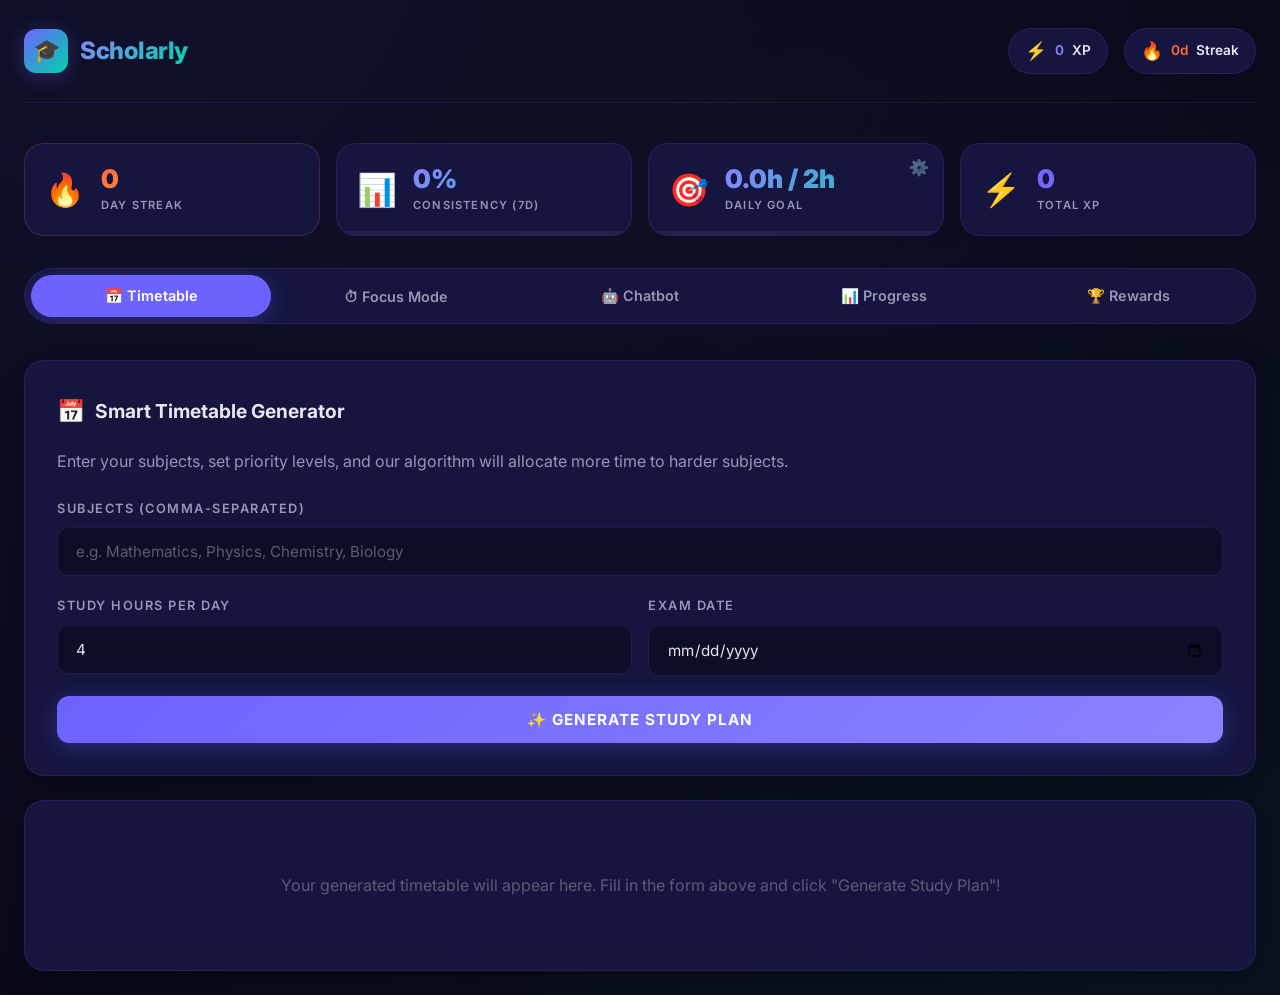
<file: templates/index.html>
<!DOCTYPE html>
<html lang="en">
<head>
  <meta charset="UTF-8"/>
  <meta name="viewport" content="width=device-width, initial-scale=1.0"/>
  <title>Smart Study Companion</title>
  <meta name="description" content="AI-powered study companion with timetable generation, Pomodoro timer, chatbot, analytics, and gamification."/>
  <link rel="stylesheet" href="/static/style.css"/>
</head>
<body>

  <!-- Toast Container -->
  <div id="toast-container" class="toast-container"></div>

  <div class="app-container">

    <!-- ════════════ HEADER ════════════ -->
    <header class="app-header">
      <a href="/" class="logo">
        <div class="logo-icon">🎓</div>
        <span class="logo-text">Scholarly</span>
      </a>
      <div class="header-stats">
        <div class="stat-badge">
          <span class="icon">⚡</span>
          <span class="value" id="header-points">0</span>
          <span>XP</span>
        </div>
        <div class="stat-badge streak-badge">
          <span class="icon">🔥</span>
          <span class="value" id="header-streak">0d</span>
          <span>Streak</span>
        </div>
      </div>
    </header>

    <!-- ════════════ DASHBOARD WIDGETS ════════════ -->
    <div class="dashboard-widgets">

      <!-- 🔥 Streak Widget -->
      <div class="widget widget-streak" id="streak-widget">
        <div class="widget-icon">🔥</div>
        <div class="widget-content">
          <div class="widget-value" id="dash-streak">0</div>
          <div class="widget-label">Day Streak</div>
        </div>
      </div>

      <!-- 📊 Consistency Score Widget -->
      <div class="widget widget-consistency">
        <div class="widget-icon">📊</div>
        <div class="widget-content">
          <div class="widget-value" id="dash-consistency">0%</div>
          <div class="widget-label">Consistency (7d)</div>
        </div>
        <div class="consistency-bar">
          <div class="consistency-fill" id="consistency-fill" style="width: 0%"></div>
        </div>
      </div>

      <!-- 🎯 Daily Goal Tracker Widget -->
      <div class="widget widget-goal">
        <div class="widget-icon">🎯</div>
        <div class="widget-content">
          <div class="widget-value" id="dash-goal-progress">0 / 2h</div>
          <div class="widget-label">Daily Goal</div>
        </div>
        <div class="goal-bar">
          <div class="goal-fill" id="goal-fill" style="width: 0%"></div>
        </div>
        <button class="goal-set-btn" onclick="openGoalModal()" title="Set daily goal">⚙️</button>
      </div>

      <!-- ⚡ XP Widget -->
      <div class="widget widget-xp">
        <div class="widget-icon">⚡</div>
        <div class="widget-content">
          <div class="widget-value" id="dash-xp">0</div>
          <div class="widget-label">Total XP</div>
        </div>
      </div>

    </div>

    <!-- Daily Goal Modal -->
    <div id="goal-modal" class="goal-modal-overlay" style="display:none;">
      <div class="goal-modal">
        <h3>🎯 Set Daily Study Goal</h3>
        <p style="color: var(--text-secondary); margin-bottom: 16px; font-size: 0.9rem;">
          How many hours do you want to study each day?
        </p>
        <div class="form-group">
          <label for="goal-hours-input">Daily Goal (hours)</label>
          <input type="number" id="goal-hours-input" class="form-input" min="0.5" max="12" step="0.5" value="2"/>
        </div>
        <div style="display:flex; gap:12px; margin-top:16px;">
          <button class="btn btn-secondary" onclick="closeGoalModal()" style="flex:1;">Cancel</button>
          <button class="btn btn-primary" onclick="saveDailyGoal()" style="flex:1;">Save Goal</button>
        </div>
      </div>
    </div>

    <!-- ════════════ NAV TABS ════════════ -->
    <div class="nav-tabs">
      <button class="nav-tab active" data-tab="timetable" onclick="switchTab('timetable')">📅 Timetable</button>
      <button class="nav-tab" data-tab="focus" onclick="switchTab('focus')">⏱ Focus Mode</button>
      <button class="nav-tab" data-tab="chatbot" onclick="switchTab('chatbot')">🤖 Chatbot</button>
      <button class="nav-tab" data-tab="progress" onclick="switchTab('progress')">📊 Progress</button>
      <button class="nav-tab" data-tab="rewards" onclick="switchTab('rewards')">🏆 Rewards</button>
    </div>


    <!-- ══════════════════════════════════════════════════════ -->
    <!--  SECTION 1: TIMETABLE GENERATOR                      -->
    <!-- ══════════════════════════════════════════════════════ -->
    <div id="section-timetable" class="section active">

      <div class="card">
        <div class="card-title"><span class="emoji">📅</span> Smart Timetable Generator</div>
        <p style="color: var(--text-secondary); margin-bottom: 24px;">
          Enter your subjects, set priority levels, and our algorithm will allocate more time to harder subjects.
        </p>

        <div class="form-group">
          <label for="input-subjects">Subjects (comma-separated)</label>
          <input type="text" id="input-subjects" class="form-input"
                 placeholder="e.g. Mathematics, Physics, Chemistry, Biology"/>
        </div>

        <!-- Subject Priority Selection (dynamically populated) -->
        <div id="priority-container" class="priority-container" style="display:none;">
          <label class="priority-label">📌 Set Subject Priority</label>
          <p style="color: var(--text-muted); font-size: 0.8rem; margin-bottom: 12px;">
            Hard subjects get more study time in your timetable.
          </p>
          <div id="priority-list" class="priority-list"></div>
        </div>

        <div class="form-row">
          <div class="form-group">
            <label for="input-hours">Study Hours Per Day</label>
            <input type="number" id="input-hours" class="form-input"
                   min="1" max="12" value="4" placeholder="4"/>
          </div>
          <div class="form-group">
            <label for="input-exam-date">Exam Date</label>
            <input type="date" id="input-exam-date" class="form-input"/>
          </div>
        </div>

        <button class="btn btn-primary btn-full" onclick="generatePlan()">
          ✨ Generate Study Plan
        </button>
      </div>

      <!-- Timetable Output -->
      <div class="card" id="timetable-result">
        <p style="text-align: center; color: var(--text-muted); padding: 40px 0;">
          Your generated timetable will appear here. Fill in the form above and click "Generate Study Plan"!
        </p>
      </div>
    </div>


    <!-- ══════════════════════════════════════════════════════ -->
    <!--  SECTION 2: FOCUS TIMER                               -->
    <!-- ══════════════════════════════════════════════════════ -->
    <div id="section-focus" class="section">

      <!-- Distraction Detector Bar -->
      <div id="distraction-bar" class="distraction-bar">
        <div class="dot"></div>
        <span id="distraction-text">⚪ Distraction Detector: Inactive</span>
      </div>

      <div class="card">
        <div class="card-title"><span class="emoji">⏱</span> Pomodoro Focus Timer</div>

        <!-- Timer Settings -->
        <div class="form-row" style="margin-bottom: 24px;">
          <div class="form-group">
            <label for="timer-study-min">Study (minutes)</label>
            <input type="number" id="timer-study-min" class="form-input" min="1" max="120" value="25"/>
          </div>
          <div class="form-group">
            <label for="timer-break-min">Break (minutes)</label>
            <input type="number" id="timer-break-min" class="form-input" min="1" max="30" value="5"/>
          </div>
        </div>

        <div class="form-group">
          <label for="timer-subject">Subject</label>
          <select id="timer-subject" class="form-input">
            <option value="General">General Study</option>
            <option value="Mathematics">Mathematics</option>
            <option value="Physics">Physics</option>
            <option value="Chemistry">Chemistry</option>
            <option value="Biology">Biology</option>
          </select>
        </div>

        <!-- Timer Display -->
        <div class="timer-container">
          <div id="timer-ring" class="timer-ring">
            <div id="timer-display" class="timer-display">25:00</div>
            <div id="timer-phase" class="timer-phase">Ready</div>
            <div id="timer-cycle" class="timer-cycle">Cycle 0</div>
          </div>

          <div class="timer-controls">
            <button id="btn-start" class="btn btn-primary" onclick="startTimer()">▶ Start</button>
            <button id="btn-pause" class="btn btn-secondary" onclick="pauseTimer()" style="display:none;">⏸ Pause</button>
            <button class="btn btn-secondary" onclick="resetTimer()">⟲ Reset</button>
            <button id="btn-finish" class="btn btn-success" onclick="finishSession()" style="display:none;">✓ Finish & Save</button>
          </div>
        </div>
      </div>
    </div>


    <!-- ══════════════════════════════════════════════════════ -->
    <!--  SECTION 3: CHATBOT                                   -->
    <!-- ══════════════════════════════════════════════════════ -->
    <div id="section-chatbot" class="section">
      <div class="card">
        <div class="card-title"><span class="emoji">🤖</span> Study Assistant</div>

        <div class="chat-container">
          <div id="chat-messages" class="chat-messages">
            <!-- Messages injected by JS -->
          </div>

          <div class="quick-replies">
            <button class="quick-reply" onclick="sendQuickReply('Give me study tips')">📚 Study Tips</button>
            <button class="quick-reply" onclick="sendQuickReply('How do I focus better?')">🎯 Focus Help</button>
            <button class="quick-reply" onclick="sendQuickReply('How should I prepare for exams?')">📝 Exam Prep</button>
            <button class="quick-reply" onclick="sendQuickReply('I need motivation')">💪 Motivation</button>
            <button class="quick-reply" onclick="sendQuickReply('Help me manage my time')">⏰ Time Tips</button>
          </div>

          <div class="chat-input-row">
            <input type="text" id="chat-input" class="form-input" placeholder="Ask me anything about studying..."/>
            <button class="btn btn-primary" onclick="sendChat()">Send</button>
          </div>
        </div>
      </div>
    </div>


    <!-- ══════════════════════════════════════════════════════ -->
    <!--  SECTION 4: PROGRESS / ANALYTICS                      -->
    <!-- ══════════════════════════════════════════════════════ -->
    <div id="section-progress" class="section">

      <!-- Stats Grid -->
      <div class="stats-grid">
        <div class="stat-card">
          <div class="stat-icon">📅</div>
          <div class="stat-value" id="stat-today-mins">0m</div>
          <div class="stat-label">Today</div>
        </div>
        <div class="stat-card">
          <div class="stat-icon">📊</div>
          <div class="stat-value" id="stat-total-sessions">0</div>
          <div class="stat-label">Total Sessions</div>
        </div>
        <div class="stat-card">
          <div class="stat-icon">⏱</div>
          <div class="stat-value" id="stat-total-mins">0m</div>
          <div class="stat-label">Total Study Time</div>
        </div>
        <div class="stat-card">
          <div class="stat-icon">🎯</div>
          <div class="stat-value" id="stat-avg-focus">0m</div>
          <div class="stat-label">Avg Session</div>
        </div>
      </div>

      <!-- Weekly Chart -->
      <div class="card">
        <div class="card-title"><span class="emoji">📈</span> Weekly Study Activity</div>
        <div id="weekly-chart" class="bar-chart"></div>
      </div>

      <!-- Session History -->
      <div class="card">
        <div class="card-title"><span class="emoji">📋</span> Session History</div>
        <div id="session-list" class="session-list"></div>
      </div>
    </div>


    <!-- ══════════════════════════════════════════════════════ -->
    <!--  SECTION 5: REWARDS / GAMIFICATION                    -->
    <!-- ══════════════════════════════════════════════════════ -->
    <div id="section-rewards" class="section">

      <div class="rewards-grid">
        <div class="stat-card">
          <div class="stat-icon">⚡</div>
          <div class="stat-value" id="game-points">0</div>
          <div class="stat-label">Total XP</div>
        </div>
        <div class="stat-card">
          <div class="stat-icon">🔥</div>
          <div class="stat-value streak-fire" id="game-streak">0</div>
          <div class="stat-label">Day Streak</div>
        </div>
        <div class="stat-card">
          <div class="stat-icon">🎖</div>
          <div class="stat-value" id="game-level">1</div>
          <div class="stat-label">Level</div>
        </div>
        <div class="stat-card">
          <div class="stat-icon">📚</div>
          <div class="stat-value" id="game-sessions">0</div>
          <div class="stat-label">Sessions</div>
        </div>
      </div>

      <!-- Level Progress -->
      <div class="card">
        <div class="card-title"><span class="emoji">📈</span> Level Progress</div>
        <div style="background: var(--bg-input); border-radius: var(--radius-full); height: 12px; overflow: hidden; margin-bottom: 12px;">
          <div id="level-progress" style="height: 100%; background: linear-gradient(90deg, var(--accent), var(--accent2)); border-radius: var(--radius-full); transition: width 1s ease; width: 0%;"></div>
        </div>
        <p id="level-text" style="text-align: center; color: var(--text-secondary); font-size: 0.85rem; font-weight: 600;">Level 1 — 0/100 XP to next level</p>
      </div>

      <!-- Achievements -->
      <div class="card">
        <div class="card-title"><span class="emoji">🏅</span> Achievements</div>
        <div id="achievements-list"></div>
      </div>
    </div>

  </div><!-- /app-container -->

  <script src="/static/script.js"></script>
</body>
</html>
</file>
<file: static/style.css>
/* =========================================================
   style.css — Smart Study Companion Theme
   ========================================================= */

/* ── Google Font Import ─────────────────────────────────── */
@import url('https://fonts.googleapis.com/css2?family=Inter:wght@300;400;500;600;700;800;900&display=swap');

/* ── CSS Variables (Design Tokens) ──────────────────────── */
:root {
  --bg-primary:     #0a0a1a;
  --bg-secondary:   #111133;
  --bg-card:        #151540;
  --bg-card-hover:  #1a1a50;
  --bg-input:       #0d0d28;
  --accent:         #6c63ff;
  --accent-light:   #8b83ff;
  --accent-glow:    rgba(108, 99, 255, 0.3);
  --accent2:        #00d4aa;
  --accent3:        #ff6b9d;
  --accent4:        #ffd93d;
  --text-primary:   #e8e6f0;
  --text-secondary: #9896b0;
  --text-muted:     #5c5a72;
  --border:         rgba(108, 99, 255, 0.15);
  --success:        #00d4aa;
  --warning:        #ffd93d;
  --danger:         #ff4757;
  --shadow:         0 8px 32px rgba(0, 0, 0, 0.4);
  --shadow-glow:    0 0 40px rgba(108, 99, 255, 0.15);
  --radius:         12px;
  --radius-lg:      20px;
  --radius-full:    9999px;
  --transition:     all 0.3s cubic-bezier(0.4, 0, 0.2, 1);
}

/* ── Reset & Base ───────────────────────────────────────── */
*, *::before, *::after { margin: 0; padding: 0; box-sizing: border-box; }

html {
  scroll-behavior: smooth;
  font-size: 16px;
}

body {
  font-family: 'Inter', -apple-system, BlinkMacSystemFont, sans-serif;
  background: var(--bg-primary);
  color: var(--text-primary);
  line-height: 1.6;
  min-height: 100vh;
  overflow-x: hidden;
}

body::before {
  content: '';
  position: fixed;
  top: -50%;
  left: -50%;
  width: 200%;
  height: 200%;
  background: radial-gradient(circle at 30% 20%, rgba(108,99,255,0.08) 0%, transparent 50%),
              radial-gradient(circle at 70% 80%, rgba(0,212,170,0.05) 0%, transparent 50%);
  pointer-events: none;
  z-index: 0;
}

/* ── Scrollbar ──────────────────────────────────────────── */
::-webkit-scrollbar { width: 6px; }
::-webkit-scrollbar-track { background: var(--bg-primary); }
::-webkit-scrollbar-thumb { background: var(--accent); border-radius: var(--radius-full); }

/* ── Layout ─────────────────────────────────────────────── */
.app-container {
  max-width: 1300px;
  margin: 0 auto;
  padding: 0 24px;
  position: relative;
  z-index: 1;
}

/* ── Header ─────────────────────────────────────────────── */
.app-header {
  padding: 28px 0;
  display: flex;
  justify-content: space-between;
  align-items: center;
  border-bottom: 1px solid var(--border);
  margin-bottom: 40px;
}
.app-header .logo {
  display: flex;
  align-items: center;
  gap: 12px;
  text-decoration: none;
}
.app-header .logo-icon {
  width: 44px;
  height: 44px;
  background: linear-gradient(135deg, var(--accent), var(--accent2));
  border-radius: var(--radius);
  display: flex;
  align-items: center;
  justify-content: center;
  font-size: 22px;
  box-shadow: 0 4px 20px var(--accent-glow);
}
.app-header .logo-text {
  font-size: 1.5rem;
  font-weight: 800;
  letter-spacing: -0.5px;
  background: linear-gradient(135deg, var(--accent-light), var(--accent2));
  background-clip: text;
  -webkit-background-clip: text;
  -webkit-text-fill-color: transparent;
  color: transparent;
}
.header-stats {
  display: flex;
  gap: 16px;
  align-items: center;
}
.stat-badge {
  display: flex;
  align-items: center;
  gap: 8px;
  background: var(--bg-card);
  padding: 8px 16px;
  border-radius: var(--radius-full);
  border: 1px solid var(--border);
  font-size: 0.85rem;
  font-weight: 600;
}
.stat-badge .icon { font-size: 1.1rem; }
.stat-badge .value { color: var(--accent-light); }

/* ── Navigation Tabs ────────────────────────────────────── */
.nav-tabs {
  display: flex;
  gap: 4px;
  background: var(--bg-card);
  padding: 6px;
  border-radius: var(--radius-full);
  margin-bottom: 36px;
  overflow-x: auto;
  border: 1px solid var(--border);
}
.nav-tab {
  flex: 1;
  min-width: 130px;
  padding: 12px 20px;
  border: none;
  background: transparent;
  color: var(--text-secondary);
  font-family: inherit;
  font-size: 0.9rem;
  font-weight: 600;
  border-radius: var(--radius-full);
  cursor: pointer;
  transition: var(--transition);
  white-space: nowrap;
  text-align: center;
}
.nav-tab:hover { color: var(--text-primary); background: rgba(108,99,255,0.1); }
.nav-tab.active {
  background: var(--accent);
  color: #fff;
  box-shadow: 0 4px 20px var(--accent-glow);
}

/* ── Section Panels ─────────────────────────────────────── */
.section { display: none; animation: fadeIn 0.4s ease; }
.section.active { display: block; }

@keyframes fadeIn { from { opacity: 0; transform: translateY(12px); } to { opacity: 1; transform: translateY(0); } }
@keyframes pulse { 0%, 100% { transform: scale(1); } 50% { transform: scale(1.05); } }
@keyframes shake { 0%, 100% { transform: translateX(0); } 20%, 60% { transform: translateX(-4px); } 40%, 80% { transform: translateX(4px); } }
@keyframes slideUp { from { opacity: 0; transform: translateY(20px); } to { opacity: 1; transform: translateY(0); } }

/* ── Cards ──────────────────────────────────────────────── */
.card {
  background: var(--bg-card);
  border: 1px solid var(--border);
  border-radius: var(--radius-lg);
  padding: 32px;
  margin-bottom: 24px;
  box-shadow: var(--shadow);
  transition: var(--transition);
}
.card:hover { border-color: rgba(108,99,255,0.3); box-shadow: var(--shadow-glow); }
.card-title {
  font-size: 1.2rem;
  font-weight: 700;
  margin-bottom: 20px;
  display: flex;
  align-items: center;
  gap: 10px;
}
.card-title .emoji { font-size: 1.4rem; }

/* ── Form Elements ──────────────────────────────────────── */
.form-group { margin-bottom: 20px; }
.form-group label {
  display: block;
  font-size: 0.8rem;
  font-weight: 600;
  text-transform: uppercase;
  letter-spacing: 1.5px;
  color: var(--text-secondary);
  margin-bottom: 8px;
}
.form-input {
  width: 100%;
  padding: 14px 18px;
  background: var(--bg-input);
  border: 1.5px solid var(--border);
  border-radius: var(--radius);
  color: var(--text-primary);
  font-family: inherit;
  font-size: 0.95rem;
  transition: var(--transition);
  outline: none;
}
.form-input:focus {
  border-color: var(--accent);
  box-shadow: 0 0 0 3px var(--accent-glow);
}
.form-input::placeholder { color: var(--text-muted); }

.form-row {
  display: grid;
  grid-template-columns: 1fr 1fr;
  gap: 16px;
}

/* ── Buttons ────────────────────────────────────────────── */
.btn {
  display: inline-flex;
  align-items: center;
  justify-content: center;
  gap: 8px;
  padding: 14px 28px;
  border: none;
  border-radius: var(--radius);
  font-family: inherit;
  font-size: 0.95rem;
  font-weight: 700;
  cursor: pointer;
  transition: var(--transition);
  text-transform: uppercase;
  letter-spacing: 1px;
}
.btn:active { transform: scale(0.96); }

.btn-primary {
  background: linear-gradient(135deg, var(--accent), var(--accent-light));
  color: #fff;
  box-shadow: 0 4px 20px var(--accent-glow);
}
.btn-primary:hover { box-shadow: 0 8px 30px rgba(108,99,255,0.4); transform: translateY(-2px); }

.btn-secondary {
  background: var(--bg-card);
  color: var(--text-primary);
  border: 1.5px solid var(--border);
}
.btn-secondary:hover { border-color: var(--accent); background: var(--bg-card-hover); }

.btn-danger {
  background: var(--danger);
  color: #fff;
}

.btn-success {
  background: var(--success);
  color: #000;
}

.btn-full { width: 100%; }
.btn-sm { padding: 10px 18px; font-size: 0.8rem; }

/* ── Timetable ──────────────────────────────────────────── */
.timetable-container { overflow-x: auto; margin-top: 20px; }
.timetable {
  width: 100%;
  border-collapse: separate;
  border-spacing: 0;
  font-size: 0.85rem;
}
.timetable th {
  background: var(--accent);
  color: #fff;
  padding: 14px 16px;
  text-align: left;
  font-weight: 700;
  text-transform: uppercase;
  letter-spacing: 1px;
  font-size: 0.75rem;
}
.timetable th:first-child { border-radius: var(--radius) 0 0 0; }
.timetable th:last-child { border-radius: 0 var(--radius) 0 0; }
.timetable td {
  padding: 12px 16px;
  border-bottom: 1px solid var(--border);
  background: var(--bg-card);
}
.timetable tr:hover td { background: var(--bg-card-hover); }
.timetable .break-row td {
  background: rgba(0, 212, 170, 0.08);
  color: var(--accent2);
  font-style: italic;
  font-weight: 500;
}
.subject-chip {
  display: inline-block;
  padding: 4px 12px;
  border-radius: var(--radius-full);
  font-size: 0.8rem;
  font-weight: 600;
}
.days-badge {
  text-align: center;
  padding: 20px;
  background: linear-gradient(135deg, rgba(108,99,255,0.1), rgba(0,212,170,0.1));
  border-radius: var(--radius);
  margin-bottom: 20px;
  border: 1px solid var(--border);
}
.days-badge .number {
  font-size: 3rem;
  font-weight: 900;
  background: linear-gradient(135deg, var(--accent), var(--accent2));
  background-clip: text;
  -webkit-background-clip: text;
  -webkit-text-fill-color: transparent;
  color: transparent;
}
.days-badge .label { color: var(--text-secondary); font-size: 0.85rem; }

/* Subject Colors */
.subj-0 { background: rgba(108,99,255,0.2); color: #a8a3ff; }
.subj-1 { background: rgba(0,212,170,0.2); color: #00d4aa; }
.subj-2 { background: rgba(255,107,157,0.2); color: #ff6b9d; }
.subj-3 { background: rgba(255,217,61,0.2); color: #ffd93d; }
.subj-4 { background: rgba(0,181,255,0.2); color: #00b5ff; }
.subj-5 { background: rgba(255,138,0,0.2); color: #ff8a00; }

/* Slot Completion */
.timetable tr.slot-done td {
  background: rgba(0, 212, 170, 0.08) !important;
  text-decoration: line-through;
  opacity: 0.7;
}
.timetable tr.slot-done td .subject-chip {
  text-decoration: line-through;
}
.slot-status {
  display: inline-block;
  padding: 2px 10px;
  border-radius: var(--radius-full);
  font-size: 0.7rem;
  font-weight: 700;
  text-transform: uppercase;
  letter-spacing: 0.5px;
  text-decoration: none !important;
}
.slot-status.pending {
  background: rgba(108,99,255,0.15);
  color: var(--accent-light);
}
.slot-status.done {
  background: rgba(0, 212, 170, 0.2);
  color: var(--accent2);
}
.timetable-day.day-complete {
  border-color: var(--accent2) !important;
  opacity: 0.85;
}

/* ── Timer ──────────────────────────────────────────────── */
.timer-container {
  text-align: center;
  padding: 40px 0;
}
.timer-ring {
  width: 280px;
  height: 280px;
  border-radius: 50%;
  margin: 0 auto 32px;
  display: flex;
  flex-direction: column;
  align-items: center;
  justify-content: center;
  position: relative;
  background: var(--bg-input);
  border: 4px solid var(--border);
  box-shadow: inset 0 0 40px rgba(0,0,0,0.3), var(--shadow-glow);
  transition: var(--transition);
}
.timer-ring.studying { border-color: var(--accent); box-shadow: inset 0 0 40px rgba(0,0,0,0.3), 0 0 60px var(--accent-glow); }
.timer-ring.on-break { border-color: var(--accent2); box-shadow: inset 0 0 40px rgba(0,0,0,0.3), 0 0 60px rgba(0,212,170,0.3); }
.timer-ring.paused { border-color: var(--warning); }

.timer-display {
  font-size: 4.5rem;
  font-weight: 900;
  letter-spacing: -2px;
  line-height: 1;
  margin-bottom: 8px;
}
.timer-phase {
  font-size: 0.85rem;
  font-weight: 600;
  text-transform: uppercase;
  letter-spacing: 3px;
  color: var(--text-secondary);
}
.timer-cycle {
  font-size: 0.75rem;
  color: var(--text-muted);
  margin-top: 4px;
}
.timer-controls {
  display: flex;
  justify-content: center;
  gap: 12px;
  margin-top: 16px;
}

/* Distraction Alert */
.distraction-bar {
  display: flex;
  align-items: center;
  justify-content: center;
  gap: 12px;
  padding: 12px 24px;
  border-radius: var(--radius-full);
  margin-bottom: 24px;
  font-size: 0.85rem;
  font-weight: 600;
  border: 1px solid var(--border);
  background: var(--bg-card);
  transition: var(--transition);
}
.distraction-bar .dot {
  width: 8px;
  height: 8px;
  border-radius: 50%;
  background: var(--text-muted);
  transition: var(--transition);
}
.distraction-bar.active .dot { background: var(--success); animation: pulse 2s infinite; }
.distraction-bar.warning .dot { background: var(--warning); }
.distraction-bar.danger .dot { background: var(--danger); animation: pulse 0.5s infinite; }

/* ── Chatbot ────────────────────────────────────────────── */
.chat-container {
  display: flex;
  flex-direction: column;
  height: 500px;
}
.chat-messages {
  flex: 1;
  overflow-y: auto;
  padding: 16px 0;
  display: flex;
  flex-direction: column;
  gap: 12px;
}
.chat-msg {
  max-width: 80%;
  padding: 14px 18px;
  border-radius: var(--radius-lg);
  font-size: 0.9rem;
  line-height: 1.5;
  animation: slideUp 0.3s ease;
}
.chat-msg.bot {
  align-self: flex-start;
  background: var(--bg-input);
  border: 1px solid var(--border);
  border-bottom-left-radius: 4px;
}
.chat-msg.user {
  align-self: flex-end;
  background: linear-gradient(135deg, var(--accent), var(--accent-light));
  color: #fff;
  border-bottom-right-radius: 4px;
}
.chat-msg.typing .dots { display: flex; gap: 4px; padding: 4px 0; }
.chat-msg.typing .dots span {
  width: 8px; height: 8px; border-radius: 50%; background: var(--text-muted);
  animation: pulse 1s infinite;
}
.chat-msg.typing .dots span:nth-child(2) { animation-delay: 0.2s; }
.chat-msg.typing .dots span:nth-child(3) { animation-delay: 0.4s; }

.chat-input-row {
  display: flex;
  gap: 8px;
  padding-top: 16px;
  border-top: 1px solid var(--border);
}
.chat-input-row input { flex: 1; }
.chat-input-row .btn { padding: 14px 24px; }

.quick-replies {
  display: flex;
  gap: 8px;
  flex-wrap: wrap;
  padding: 8px 0;
}
.quick-reply {
  padding: 8px 16px;
  background: var(--bg-input);
  border: 1px solid var(--border);
  border-radius: var(--radius-full);
  color: var(--text-secondary);
  font-size: 0.8rem;
  font-weight: 600;
  cursor: pointer;
  transition: var(--transition);
  font-family: inherit;
}
.quick-reply:hover { border-color: var(--accent); color: var(--accent-light); background: rgba(108,99,255,0.1); }

/* ── Progress / Analytics ───────────────────────────────── */
.stats-grid {
  display: grid;
  grid-template-columns: repeat(auto-fit, minmax(200px, 1fr));
  gap: 16px;
  margin-bottom: 24px;
}
.stat-card {
  background: var(--bg-card);
  border: 1px solid var(--border);
  border-radius: var(--radius-lg);
  padding: 24px;
  text-align: center;
  transition: var(--transition);
}
.stat-card:hover { transform: translateY(-4px); box-shadow: var(--shadow-glow); }
.stat-card .stat-icon { font-size: 2rem; margin-bottom: 8px; }
.stat-card .stat-value {
  font-size: 2rem;
  font-weight: 900;
  margin-bottom: 4px;
}
.stat-card .stat-label { font-size: 0.75rem; color: var(--text-secondary); text-transform: uppercase; letter-spacing: 1px; font-weight: 600; }

.bar-chart { display: flex; align-items: flex-end; gap: 8px; height: 180px; padding: 0 8px; }
.bar-col {
  flex: 1;
  display: flex;
  flex-direction: column;
  align-items: center;
  gap: 6px;
}
.bar-col .bar-fill {
  width: 100%;
  min-width: 30px;
  border-radius: 6px 6px 0 0;
  background: linear-gradient(180deg, var(--accent), var(--accent-light));
  transition: height 1s ease;
  position: relative;
}
.bar-col .bar-fill.today { background: linear-gradient(180deg, var(--accent2), #00e6bb); }
.bar-col .bar-label { font-size: 0.7rem; color: var(--text-muted); font-weight: 600; }
.bar-col .bar-value { font-size: 0.7rem; color: var(--text-secondary); font-weight: 700; }

.session-list { max-height: 300px; overflow-y: auto; }
.session-item {
  display: flex;
  justify-content: space-between;
  align-items: center;
  padding: 12px 16px;
  background: var(--bg-input);
  border-radius: var(--radius);
  margin-bottom: 8px;
  border: 1px solid var(--border);
  font-size: 0.85rem;
  transition: var(--transition);
}
.session-item:hover { border-color: rgba(108,99,255,0.3); }
.session-item .xp-badge {
  background: rgba(108,99,255,0.2);
  color: var(--accent-light);
  padding: 4px 10px;
  border-radius: var(--radius-full);
  font-size: 0.75rem;
  font-weight: 700;
}

/* ── Gamification ───────────────────────────────────────── */
.rewards-grid {
  display: grid;
  grid-template-columns: repeat(auto-fit, minmax(280px, 1fr));
  gap: 20px;
}
.rewards-grid .stat-card .stat-value { background: linear-gradient(135deg, var(--accent), var(--accent2)); background-clip: text; -webkit-background-clip: text; -webkit-text-fill-color: transparent; color: transparent; }
.streak-fire { color: #ff6b35; }
.achievement-card {
  display: flex;
  align-items: center;
  gap: 16px;
  padding: 16px 20px;
  background: var(--bg-input);
  border: 1px solid var(--border);
  border-radius: var(--radius);
  margin-bottom: 10px;
  transition: var(--transition);
}
.achievement-card.unlocked { border-color: var(--accent); background: rgba(108,99,255,0.05); }
.achievement-card.locked { opacity: 0.5; }
.achievement-card .ach-icon { font-size: 2.2rem; }
.achievement-card .ach-title { font-weight: 700; font-size: 0.95rem; }
.achievement-card .ach-desc { font-size: 0.8rem; color: var(--text-secondary); }

/* ── Toast Notifications ────────────────────────────────── */
.toast-container {
  position: fixed;
  top: 24px;
  right: 24px;
  z-index: 9999;
  display: flex;
  flex-direction: column;
  gap: 8px;
}
.toast {
  padding: 14px 24px;
  border-radius: var(--radius);
  font-size: 0.9rem;
  font-weight: 600;
  animation: slideUp 0.3s ease;
  box-shadow: var(--shadow);
  max-width: 380px;
}
.toast-success { background: var(--success); color: #000; }
.toast-warning { background: var(--warning); color: #000; }
.toast-error { background: var(--danger); color: #fff; }
.toast-info { background: var(--accent); color: #fff; }

/* ── Responsive ─────────────────────────────────────────── */
@media (max-width: 768px) {
  .app-header { flex-direction: column; gap: 16px; }
  .nav-tabs { overflow-x: auto; }
  .nav-tab { min-width: 100px; font-size: 0.8rem; padding: 10px 14px; }
  .form-row { grid-template-columns: 1fr; }
  .timer-ring { width: 220px; height: 220px; }
  .timer-display { font-size: 3.5rem; }
  .stats-grid { grid-template-columns: repeat(2, 1fr); }
  .card { padding: 20px; }
  .dashboard-widgets { grid-template-columns: repeat(2, 1fr); }
  .priority-item { flex-direction: column; align-items: flex-start; gap: 6px; }
}


/* ═══════════════════════════════════════════════════════════
   NEW FEATURES — Dashboard Widgets, Priority, Streak, etc.
   ═══════════════════════════════════════════════════════════ */

/* ── Dashboard Widgets Grid ────────────────────────────── */
.dashboard-widgets {
  display: grid;
  grid-template-columns: repeat(4, 1fr);
  gap: 16px;
  margin-bottom: 32px;
  animation: fadeIn 0.5s ease;
}

.widget {
  background: var(--bg-card);
  border: 1px solid var(--border);
  border-radius: var(--radius-lg);
  padding: 20px;
  display: flex;
  align-items: center;
  gap: 16px;
  transition: var(--transition);
  position: relative;
  overflow: hidden;
}
.widget:hover {
  transform: translateY(-3px);
  box-shadow: var(--shadow-glow);
  border-color: rgba(108, 99, 255, 0.3);
}

.widget-icon {
  font-size: 2rem;
  flex-shrink: 0;
}

.widget-content {
  flex: 1;
  min-width: 0;
}

.widget-value {
  font-size: 1.6rem;
  font-weight: 900;
  line-height: 1.2;
  background: linear-gradient(135deg, var(--accent-light), var(--accent2));
  background-clip: text;
  -webkit-background-clip: text;
  -webkit-text-fill-color: transparent;
  color: transparent;
}

.widget-label {
  font-size: 0.7rem;
  font-weight: 600;
  text-transform: uppercase;
  letter-spacing: 1.2px;
  color: var(--text-secondary);
  margin-top: 2px;
}

/* Streak widget special glow */
.widget-streak {
  border-color: rgba(255, 107, 53, 0.2);
}
.widget-streak:hover {
  border-color: rgba(255, 107, 53, 0.4);
  box-shadow: 0 0 30px rgba(255, 107, 53, 0.15);
}
.widget-streak .widget-value {
  background: linear-gradient(135deg, #ff6b35, #ffd93d);
  background-clip: text;
  -webkit-background-clip: text;
  -webkit-text-fill-color: transparent;
  color: transparent;
}

/* Consistency bar */
.consistency-bar, .goal-bar {
  position: absolute;
  bottom: 0;
  left: 0;
  right: 0;
  height: 4px;
  background: rgba(255, 255, 255, 0.05);
}
.consistency-fill {
  height: 100%;
  background: linear-gradient(90deg, var(--accent), var(--accent2));
  border-radius: 0 4px 0 0;
  transition: width 1s cubic-bezier(0.4, 0, 0.2, 1);
}
.goal-fill {
  height: 100%;
  background: linear-gradient(90deg, var(--accent2), #00e6bb);
  border-radius: 0 4px 0 0;
  transition: width 1s cubic-bezier(0.4, 0, 0.2, 1);
}

/* Goal settings button */
.goal-set-btn {
  position: absolute;
  top: 10px;
  right: 10px;
  background: none;
  border: none;
  font-size: 1rem;
  cursor: pointer;
  opacity: 0.5;
  transition: var(--transition);
  padding: 4px;
}
.goal-set-btn:hover {
  opacity: 1;
  transform: rotate(90deg);
}

/* XP widget */
.widget-xp .widget-value {
  background: linear-gradient(135deg, var(--accent), #c06cff);
  background-clip: text;
  -webkit-background-clip: text;
  -webkit-text-fill-color: transparent;
  color: transparent;
}

/* Header streak badge pulse when streak > 0 */
.streak-badge .value {
  color: #ff6b35;
}

@keyframes streakPulse {
  0%, 100% { transform: scale(1); }
  50% { transform: scale(1.15); }
}
.streak-active .icon {
  animation: streakPulse 2s infinite;
  display: inline-block;
}


/* ── Subject Priority Selector ─────────────────────────── */
.priority-container {
  background: var(--bg-input);
  border: 1px solid var(--border);
  border-radius: var(--radius);
  padding: 20px;
  margin-bottom: 20px;
  animation: slideUp 0.3s ease;
}

.priority-label {
  display: block;
  font-size: 0.9rem;
  font-weight: 700;
  margin-bottom: 8px;
  color: var(--accent-light);
}

.priority-list {
  display: flex;
  flex-direction: column;
  gap: 10px;
}

.priority-item {
  display: flex;
  align-items: center;
  justify-content: space-between;
  gap: 12px;
  padding: 10px 14px;
  background: var(--bg-card);
  border: 1px solid var(--border);
  border-radius: var(--radius);
  transition: var(--transition);
}
.priority-item:hover {
  border-color: rgba(108, 99, 255, 0.3);
}

.priority-item .subject-name {
  font-weight: 600;
  font-size: 0.9rem;
  color: var(--text-primary);
  flex: 1;
}

.priority-select {
  background: var(--bg-input);
  border: 1.5px solid var(--border);
  border-radius: var(--radius);
  color: var(--text-primary);
  font-family: inherit;
  font-size: 0.85rem;
  font-weight: 600;
  padding: 8px 12px;
  cursor: pointer;
  outline: none;
  transition: var(--transition);
  min-width: 110px;
}
.priority-select:focus {
  border-color: var(--accent);
  box-shadow: 0 0 0 3px var(--accent-glow);
}

/* Priority badges */
.priority-badge {
  display: inline-block;
  padding: 2px 10px;
  border-radius: var(--radius-full);
  font-size: 0.65rem;
  font-weight: 800;
  text-transform: uppercase;
  letter-spacing: 0.5px;
  margin-left: 6px;
}
.priority-badge.easy {
  background: rgba(0, 212, 170, 0.15);
  color: var(--accent2);
}
.priority-badge.medium {
  background: rgba(255, 217, 61, 0.15);
  color: var(--accent4);
}
.priority-badge.hard {
  background: rgba(255, 71, 87, 0.15);
  color: var(--danger);
}


/* ── Daily Goal Modal ──────────────────────────────────── */
.goal-modal-overlay {
  position: fixed;
  inset: 0;
  background: rgba(10, 10, 26, 0.85);
  backdrop-filter: blur(8px);
  z-index: 9998;
  display: flex;
  align-items: center;
  justify-content: center;
  animation: fadeIn 0.2s ease;
}

.goal-modal {
  background: var(--bg-card);
  border: 1px solid var(--border);
  border-radius: var(--radius-lg);
  padding: 32px;
  max-width: 400px;
  width: 90%;
  box-shadow: var(--shadow);
  animation: slideUp 0.3s ease;
}

.goal-modal h3 {
  font-size: 1.2rem;
  font-weight: 700;
  margin-bottom: 8px;
}
</file>
